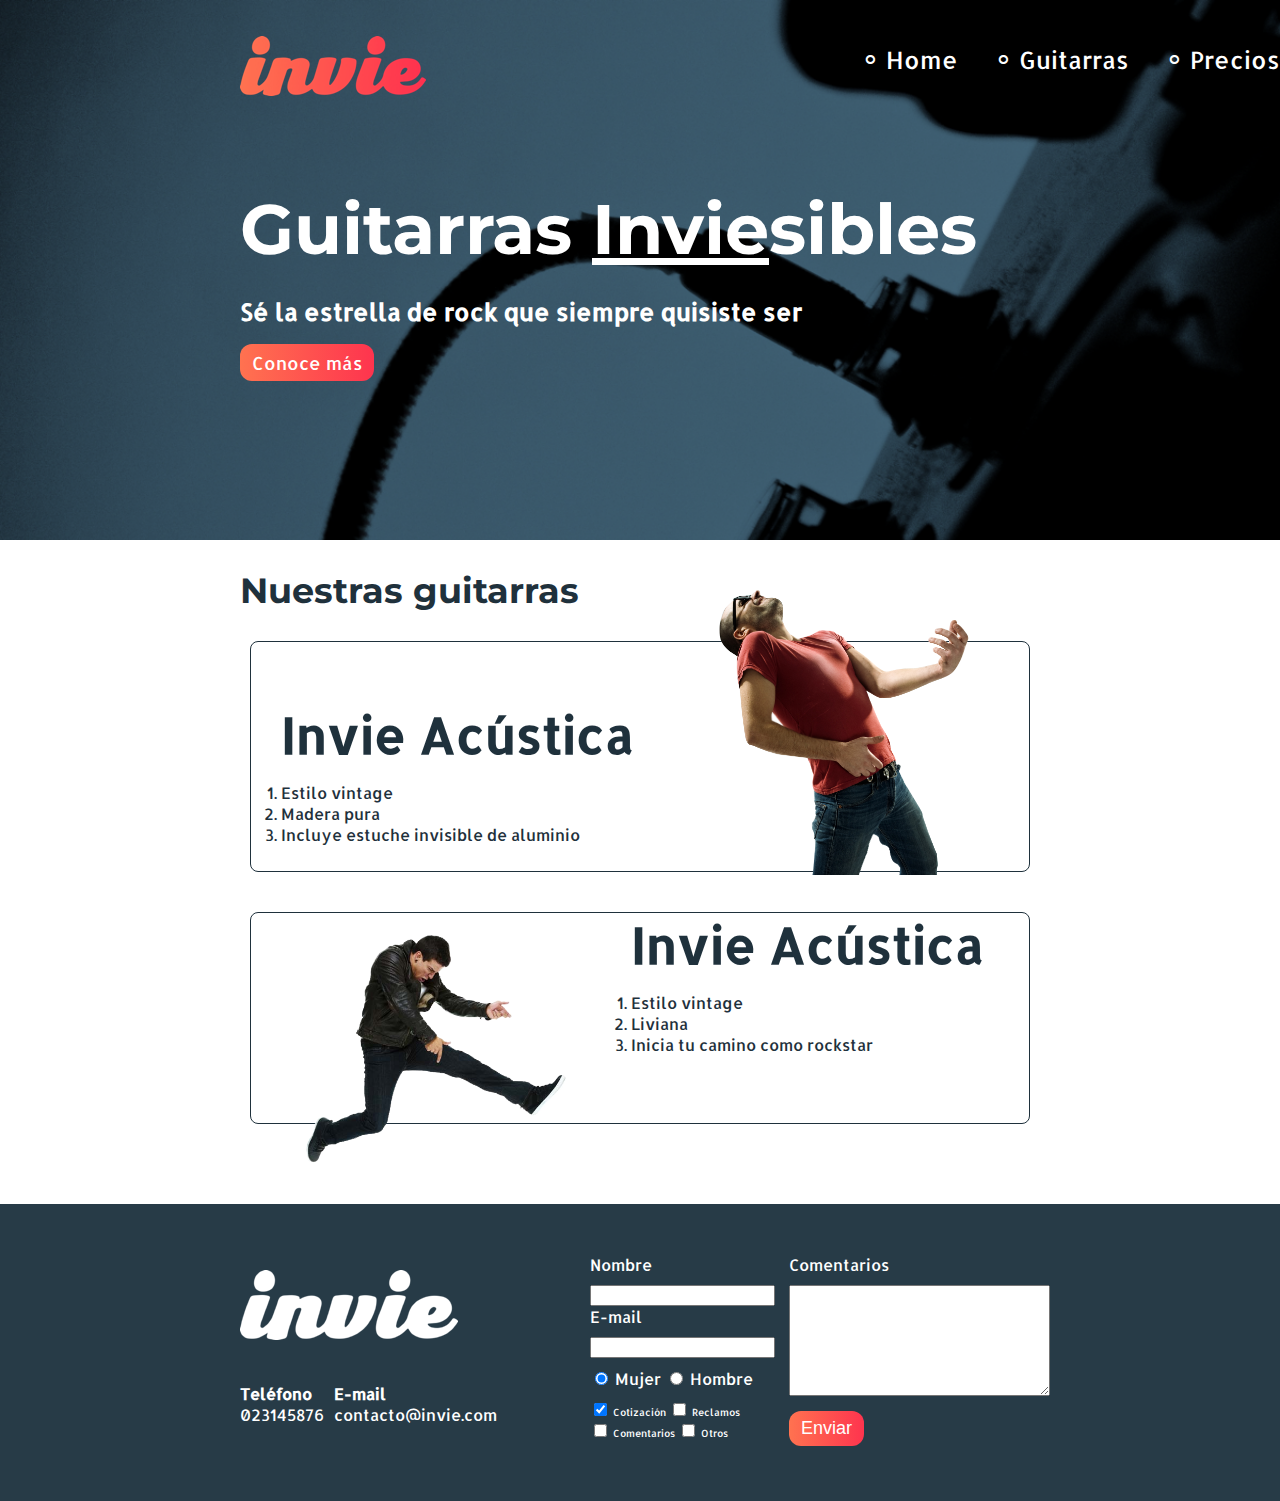
<file: index.html>
<!DOCTYPE html>
<html>
<head>
    <meta charset="utf-8">
    <meta http-equiv="X-UA-Compatible" content="IE=edge">
    <title>Invie - tus mejores guitarras!!</title>
    <link href="https://fonts.googleapis.com/css?family=Allerta|Montserrat:400,700" rel="stylesheet"> 
    <link rel="stylesheet" href="css/invie.css">
</head>
<body>
    <section id="portada" class="portada background"> <!-- portada -->        
        <header id="header" class="header contenedor">        
            <figure class="logotipo"> <!-- logotipo -->
                <img src="img/invie.png" width="186" height="60" alt="Invie logotipo">            
            </figure> <!-- fin figure logotipo -->        
            <nav class="menu"> <!-- menu -->
                <ul>
                    <li>
                        <a href="index.html">Home</a>                    
                    </li>
                    <li>
                        <a href="#guitarras">Guitarras</a>                    
                    </li>                
                    <li>
                        <a href="precios.html">Precios</a>                    
                    </li>
                </ul>            
            </nav> <!-- fin nav menu -->
        </header><!-- /header -->
        <div class="contenedor">
            <h1 class="titulo">Guitarras <span>Invie</span>sibles</h1> <!-- titulo -->        
            <h3 class="title-a">Sé la estrella de rock que siempre quisiste ser</h3> <!-- resumen -->
            <a class="button" href="#guitarras">Conoce más</a> <!-- boton -->    
        </div>        
    </section> <!-- fin portada -->
    <section id="guitarras" class="guitarras contenedor"> <!-- guitarras -->
        <h2>Nuestras guitarras</h2> <!-- titulo -->
        <article class="guitarra right"> <!-- guitarra1 -->
            <img src="img/invie-acustica.png" alt="Guitarra Invie Acustica" width="350">
            <div class="contenedor-guitarra-a">
                <h3 class="title-b">Invie Acústica</h3>
                <ol>
                    <li>Estilo vintage</li>
                    <li>Madera pura</li>
                    <li>Incluye estuche invisible de aluminio</li>
                </ol>                
            </div>
        </article> <!-- fin artcile guitarra1 -->
        <article class="guitarra left b"> <!-- guitarra2 -->
            <img src="img/invie-classic.png" alt="Guitarra Invie Classic" width="350">
            <div class="contenedor-guitarra-b">
                <h3 class="title-b">Invie Acústica</h3>
                <ol>
                    <li>Estilo vintage</li>
                    <li>Liviana</li>
                    <li>Inicia tu camino como rockstar</li>
                </ol>                
            </div>
        </article> <!-- fin artcile guitarra2 -->        
    </section> <!-- fin section guitarras -->

    <footer class="footer">
        <div class="contenedor">
            <div class="contacto">
                <img src="img/invie-white.png" alt="logotipo blanco" />
                <a href="tel:+593023145876"><strong>Teléfono</strong> <span>023145876</span></a>
                <a href="mailto:contacto@invie.com"><strong>E-mail</strong> <span>contacto@invie.com</span></a>            
            </div>
            <form class="formulario">
                <div class="col1">
                    <label for="nombre">Nombre</label>
                    <input type="text" required id="nombre" name="nombre" checked />
                    <label for="email">E-mail</label>
                    <input type="email" required id="email" name="email" />
                    <div class="sexo">
                        <label for="mujer">
                            <input type="radio" checked id="mujer" name="sexo" value="mujer" /> Mujer
                        </label>
                        <label for="hombre">
                            <input type="radio" id="hombre" name="sexo" value="hombre" /> Hombre
                        </label>                    
                    </div>
                    <div class="intereses">
                        <label for="cotizacion">
                            <input type="checkbox" checked id="cotizacion" name="intereses" value="cotizacion" /> Cotización
                        </label>
                        <label for="reclamos">
                            <input type="checkbox" id="reclamos" name="intereses" value="reclamos" /> Reclamos
                        </label>
                        <br>
                        <label for="comentarios">
                            <input type="checkbox" id="comentarios" name="intereses" value="comentarios" /> Comentarios
                        </label>
                        <label for="otros">
                            <input type="checkbox" id="otros" name="intereses" value="otros" /> Otros
                        </label>
                    </div>                    
                </div>
                <div class="col2">
                    <label for="Comentarios">Comentarios</label>
                    <textarea name="comentarios" id="comentarios" cols="30" rows="7"></textarea>
                    <input type="submit" value="Enviar" class="button" />
                </div>
            </form>            
        </div>
    </footer>
</body>
</html>
</file>
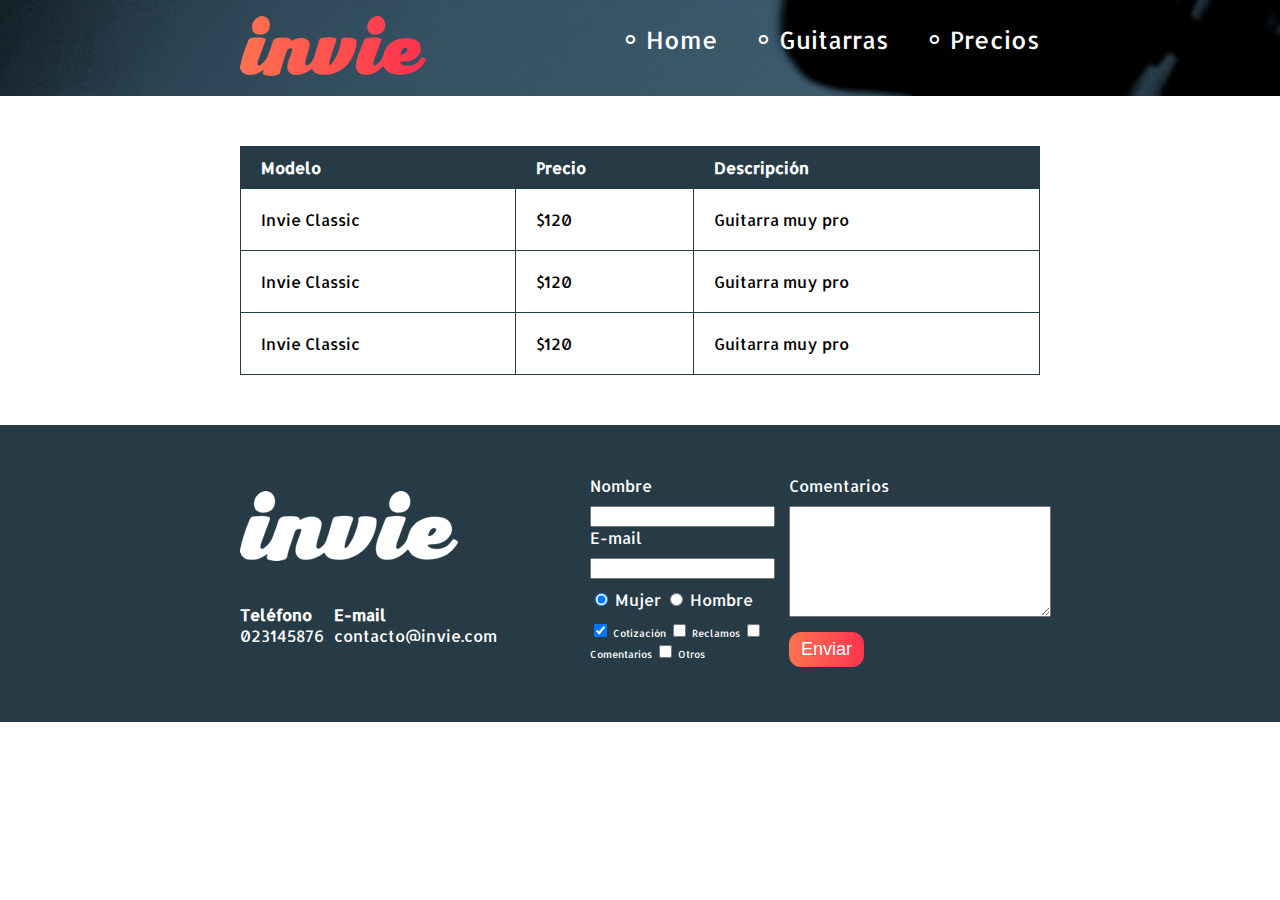
<file: precios.html>
<!DOCTYPE html>
<html>
<head>
    <meta charset="utf-8">
    <meta http-equiv="X-UA-Compatible" content="IE=edge">
    <title>Precios de tus mejores guitarras!!</title>
    <link href="https://fonts.googleapis.com/css?family=Allerta|Montserrat:400,700" rel="stylesheet"> 
    <link rel="stylesheet" href="css/invie.css">
</head>
<body>
    <header id="header" class="header background">
        <div class="contenedor">
            <figure class="logotipo"> <!-- logotipo -->
                <img src="img/invie.png" width="186" height="60" alt="Invie logotipo">            
            </figure> <!-- fin figure logotipo -->                    
            <nav class="menu"> <!-- menu -->
                <ul>
                    <li>
                        <a href="index.html">Home</a>                    
                    </li>
                    <li>
                        <a href="index.html#guitarras">Guitarras</a>                    
                    </li>                
                    <li>
                        <a href="precios.html">Precios</a>                    
                    </li>
                </ul>            
            </nav> <!-- fin nav menu -->
        </div>
    </header><!-- /header -->
    <section class="tabla">
        <div class="contenedor">
            <table>
                <thead>
                    <tr>
                        <th>Modelo</th>
                        <th>Precio</th>
                        <th>Descripción</th>
                    </tr>
                </thead>
                <tbody>
                    <tr>
                        <td>Invie Classic</td>
                        <td>$120</td>
                        <td>Guitarra muy pro</td>
                    </tr>
                    <tr>
                        <td>Invie Classic</td>
                        <td>$120</td>
                        <td>Guitarra muy pro</td>
                    </tr>
                    <tr>
                        <td>Invie Classic</td>
                        <td>$120</td>
                        <td>Guitarra muy pro</td>
                    </tr>
                </tbody>
            </table>            
        </div>
    </section>
    <footer class="footer">
        <div class="contenedor">
            <div class="contacto">
                <img src="img/invie-white.png" alt="logotipo blanco" />
                <a href="tel:+593023145876"><strong>Teléfono</strong> <span>023145876</span></a>
                <a href="mailto:contacto@invie.com"><strong>E-mail</strong> <span>contacto@invie.com</span></a>            
            </div>
            <form class="formulario">
                <div class="col1">
                    <label for="nombre">Nombre</label>
                    <input type="text" required id="nombre" name="nombre" checked />
                    <label for="email">E-mail</label>
                    <input type="email" required id="email" name="email" />
                    <div class="sexo">
                        <label for="mujer">
                            <input type="radio" checked id="mujer" name="sexo" value="mujer" /> Mujer
                        </label>
                        <label for="hombre">
                            <input type="radio" id="hombre" name="sexo" value="hombre" /> Hombre
                        </label>                    
                    </div>
                    <div class="intereses">
                        <label for="cotizacion">
                            <input type="checkbox" checked id="cotizacion" name="intereses" value="cotizacion" /> Cotización
                        </label>
                        <label for="reclamos">
                            <input type="checkbox" id="reclamos" name="intereses" value="reclamos" /> Reclamos
                        </label>
                        <label for="comentarios">
                            <input type="checkbox" id="comentarios" name="intereses" value="comentarios" /> Comentarios
                        </label>
                        <label for="otros">
                            <input type="checkbox" id="otros" name="intereses" value="otros" /> Otros
                        </label>
                    </div>                    
                </div>
                <div class="col2">
                    <label for="Comentarios">Comentarios</label>
                    <textarea name="comentarios" id="comentarios" cols="30" rows="7"></textarea>
                    <input type="submit" value="Enviar" class="button" />
                </div>
            </form>            
        </div>
    </footer>
</body>
</html>
</file>
<file: css/invie.css>
*
{
    /*border: 2px solid red;*/
    /*padding: 10px;*/
    /*padding: 10px 13px 5px 15px;*/
    /*margin: 10px;*/
    /*marging: 10px 13px 5px 15px;*/
}

body
{
    font-family: 'Allerta', sans-serif;
    margin: 0;
        
}

a
{
    text-decoration: none;
}

table
{
    width: 100%;
}

th
{
    background: #273b47;
    color: white;
    padding: 10px 20px;
    text-align: left;
}

td
{
    padding: 20px;
}

table,
th,
td
{
    border: 1px solid #273b47;
    border-collapse: collapse;
}

input,
textarea
{
    outline: 0;
}

input:focus,
textarea:focus
{
    background: lightgray;
}

.contenedor
{
    width: 800px;
    margin: auto;
}

.background
{
    background-image: url('../img/background.png');
    background-size: cover;
}

.button
{
    background: linear-gradient(to left, #fe344e, #ff7250);
    border-radius: 12px;
    border: none;
    /*background: #fd324e;*/
    color: white;
    cursor: pointer;
    padding: 7px 12px;
    font-size: 18px;
}

.titulo
{
    font-family: 'Montserrat', sans-serif;
    font-size: 70px;
    margin-bottom: 15px;
    margin-top: 70px;
}

.titulo span
{
    text-decoration: underline;    
}

.title-a
{
    font-size: 24px;
}

.title-b
{
    font-size: 50px;
    margin-bottom: 15px;
}

.guitarras
{
    color: #1f313c;
    margin-bottom: 80px;
}

.guitarras h2
{
    font-family: 'Montserrat', sans-serif;
    font-size: 35px;
}

.guitarra.b
{
    height: 190px;
}

.portada
{
    background-image: url('../img/background.png');
    background-size: cover;
    color: white;
    padding: 20px;
    height: 500px;
}

.portada button
{
    margin-bottom: 70px;
}

.menu
{
    display: inline-block;
    font-size: 24px;
    position: absolute;
    right: 0;
}

.menu li
{
    display: inline-block;
    margin-left: 30px;
}

.menu li:before
{
    content: '∘';
    font-size: 30px;
    line-height: 20px;
    color: white;
}

.menu a
{
    color: white;
}

.logotipo
{
    display: inline-block;
    margin-left: 0;
}



.guitarra
{
    margin: 10px 10px 40px 10px;
    padding: 10px;
    /*overflow: hidden;*/
    border: 1px solid #1f313c;
    border-radius: 8px;
}

.guitarra ol
{
    padding: 0;
}

.right img
{
    float: right;
    position: relative;
    top: -127px;
}

.left img
{
    float: left;
    position: relative;
    /*top: 80px;*/
}

.contenedor-guitarra-a
{
    margin-right: 370px;
    padding-left: 20px;
}

.contenedor-guitarra-b
{
    margin-left: 370px;
    position: relative;
    bottom: 90px;
}

.header .contenedor
{
    position: relative;
}

.footer
{
    background: #273b47;
    padding: 50px 10px;
}

.contacto
{
    display: flex;
    width: 300px;
    flex-wrap: wrap;    
    align-items: center;
}

.contacto img
{
    display: block;
}

.contacto strong
{
    display: block;
}

.contacto a
{
    color: white;
    margin: 10px 10px 10px 0;    
}

.footer .contenedor
{
    display: flex;
    justify-content: space-between;
}

.formulario
{
    display: flex;
    width: 450px;
    color: white;    
}

.sexo
{
    margin-top: 10px;
}

.formulario label,
.sexo,
.intereses
{
    margin-bottom: 10px;
}

.col1,
.col2
{
    display: flex;
    flex-direction: column;
}

.col1
{
    margin-right: 14px;
}

.col2
{
    align-items: flex-start;
}

.col2 .button
{
    margin-top: 15px;
}

.intereses label
{
    font-size: 10px;
}

.tabla
{
    margin: 50px 0;
}
</file>
